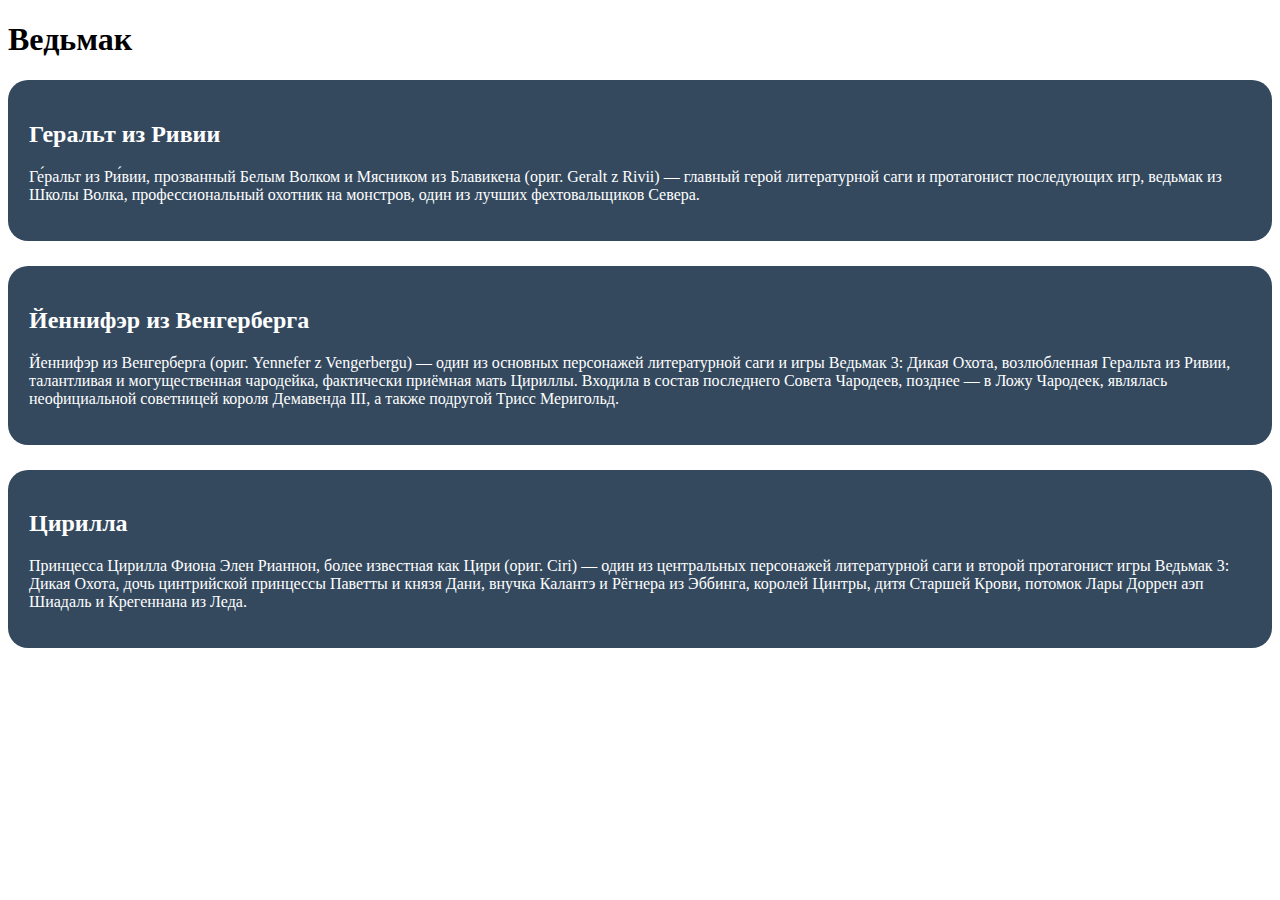
<file: home-task-1/index.html>
<!DOCTYPE html>
<html lang="en">

<head>
    <meta charset="UTF-8">
    <meta name="viewport" content="width=device-width, initial-scale=1.0">
    <title>Document</title>
    <link rel="stylesheet" href="./styles.css">
</head>

<body>
    <h1>
        Ведьмак
    </h1>
    <div>
        <h2>
            Геральт из Ривии
        </h2>
        <p>
            Ге́ральт из Ри́вии, прозванный Белым Волком и Мясником из Блавикена (ориг. Geralt z Rivii) — главный герой
            литературной саги и протагонист последующих игр, ведьмак из Школы Волка, профессиональный охотник на
            монстров, один из лучших фехтовальщиков Севера.
        </p>
    </div>

    <div>
        <h2>
            Йеннифэр из Венгерберга
        </h2>
        <p>
            Йеннифэр из Венгерберга (ориг. Yennefer z Vengerbergu) — один из основных персонажей литературной саги и
            игры Ведьмак 3: Дикая Охота, возлюбленная Геральта из Ривии, талантливая и могущественная чародейка,
            фактически приёмная
            мать Цириллы. Входила в состав последнего Совета Чародеев, позднее — в Ложу Чародеек, являлась неофициальной
            советницей
            короля Демавенда III, а также подругой Трисс Меригольд.
        </p>
    </div>

    <div>
        <h2>
            Цирилла
        </h2>
        <p>
            Принцесса Цирилла Фиона Элен Рианнон, более известная как Цири (ориг. Ciri) — один из центральных персонажей
            литературной саги и второй протагонист игры Ведьмак 3: Дикая Охота, дочь цинтрийской принцессы Паветты и
            князя Дани, внучка Калантэ и Рёгнера из Эббинга, королей Цинтры, дитя Старшей Крови, потомок Лары Доррен аэп
            Шиадаль и Крегеннана из Леда.
        </p>
    </div>
</body>

</html>
</file>
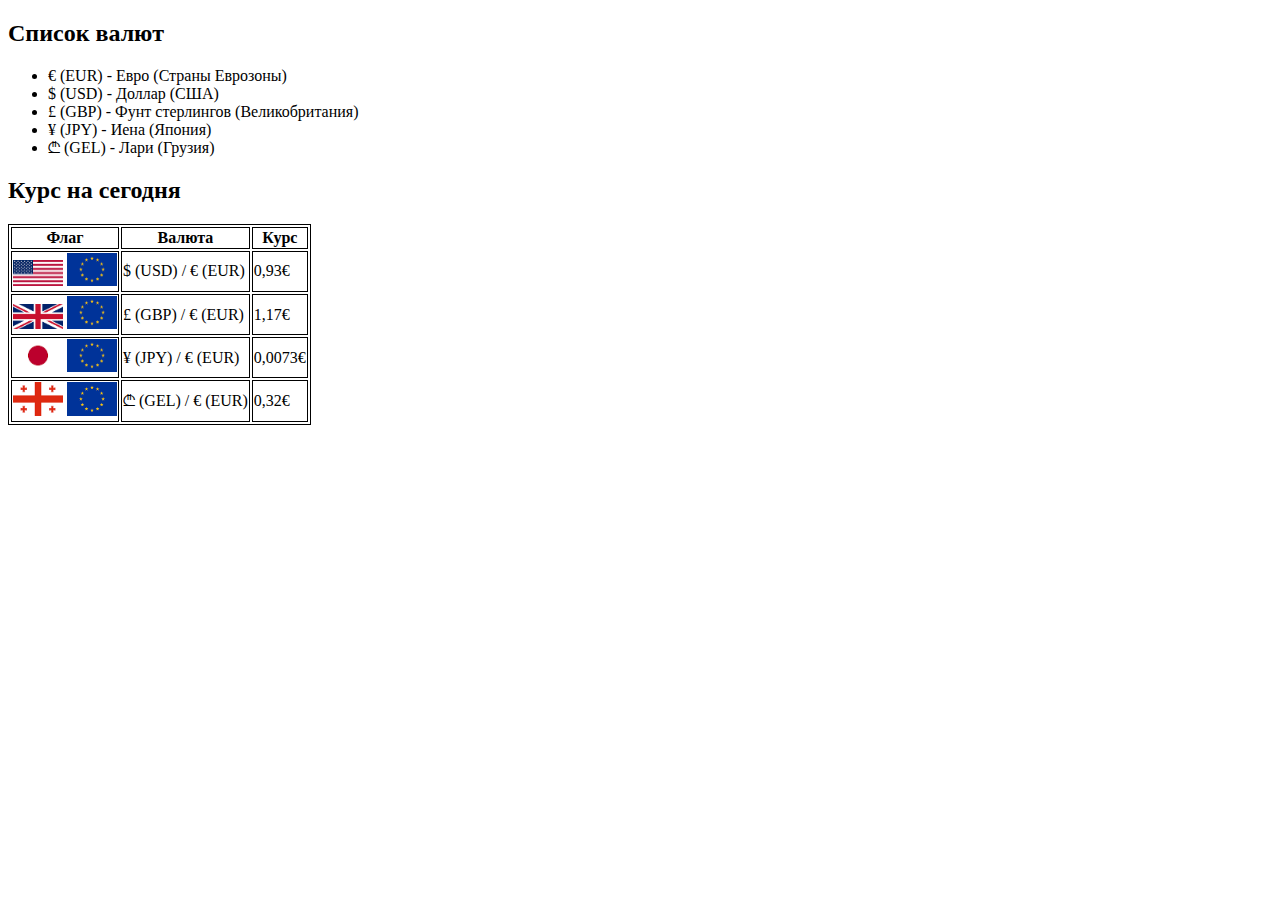
<file: home-task-2/index.html>
<!DOCTYPE html>
<html lang="en">

<head>
  <meta charset="UTF-8">
  <meta name="viewport" content="width=device-width, initial-scale=1.0">
  <title>Document</title>
  <link rel="stylesheet" href="./styles.css">
</head>

<body>

  <div>
    <h2>Список валют</h2>
    <ul>
      <li>&#x20AC; (EUR) - Евро (Страны Еврозоны)</li>
      <li>&#x24; (USD) - Доллар (США)</li>
      <li>&#xa3; (GBP) - Фунт стерлингов (Великобритания)</li>
      <li>&#xa5; (JPY) - Иена (Япония)</li>
      <li>&#x20BE; (GEL) - Лари (Грузия)</li>
    </ul>
  </div>

  <div>
    <h2>Курс на сегодня</h2>
    <table>

      <thead>
        <tr>
          <th>Флаг</th>
          <th>Валюта</th>
          <th>Курс</th>
        </tr>
      </thead>

      <tbody>
        <tr>
          <td>
            <img src="./img/usd.png" alt="usa" width="50">
            <img src="./img/eur.png" alt="eu" width="50">
          </td>
          <td>&#x24; (USD) / &#x20AC; (EUR)</td>
          <td>0,93&#x20AC;</td>
        </tr>

        <tr>
          <td>
            <img src="./img/gbp.png" alt="uk" width="50">
            <img src="./img/eur.png" alt="eu" width="50">
          </td>
          <td>&#xa3; (GBP) / &#x20AC; (EUR)</td>
          <td>1,17&#x20AC;</td>
        </tr>

        <tr>
          <td>
            <img src="./img/jpy.png" alt="jap" width="50">
            <img src="./img/eur.png" alt="eu" width="50">
          </td>
          <td>&#xa5; (JPY) / &#x20AC; (EUR)</td>
          <td>0,0073&#x20AC;</td>
        </tr>

        <tr>
          <td>
            <img src="./img/gel.png" alt="jap" width="50">
            <img src="./img/eur.png" alt="eu" width="50">
          </td>
          <td>&#x20BE; (GEL) / &#x20AC; (EUR)</td>
          <td>0,32&#x20AC;</td>
        </tr>
      </tbody>
    </table>
  </div>

</body>

</html>
</file>
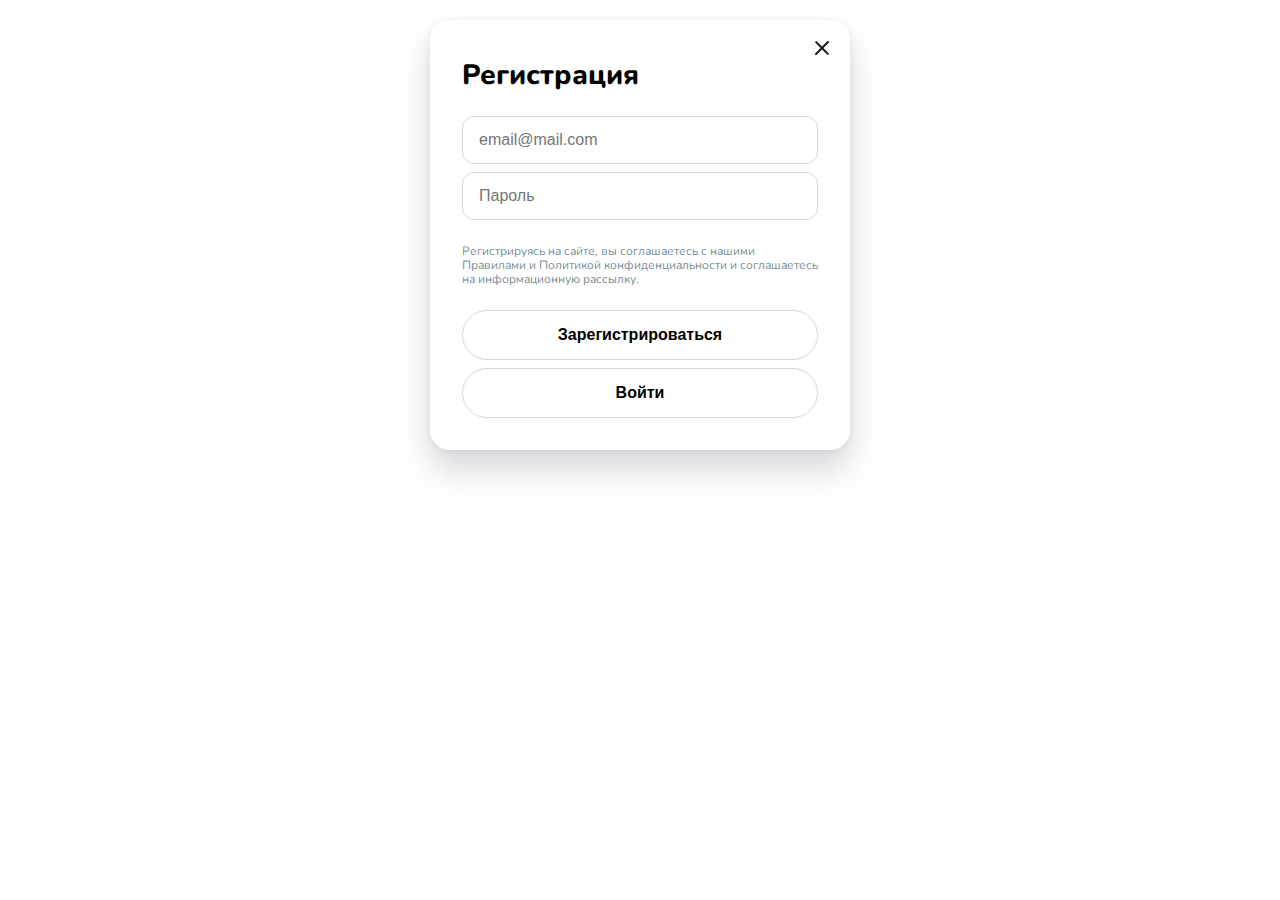
<file: home-task-3/index.html>
<!DOCTYPE html>
<html lang="en">

<head>
  <meta charset="UTF-8">
  <meta name="viewport" content="width=device-width, initial-scale=1.0">
  <link rel="preconnect" href="https://fonts.googleapis.com">
  <link rel="preconnect" href="https://fonts.gstatic.com" crossorigin>
  <link href="https://fonts.googleapis.com/css2?family=Nunito:wght@400;700;800&display=swap" rel="stylesheet">
  <link rel="stylesheet" href="./stele.css">
  <title>Log in</title>
</head>

<body>

  <div class="log-in">

    <div class="container-svg">

      <button class="button-svg">

        <svg xmlns="http://www.w3.org/2000/svg" width="24" height="24" viewBox="0 0 24 24" fill="none">
          <path fill-rule="evenodd" clip-rule="evenodd"
            d="M5.29749 18.6984C5.68742 19.0883 6.32405 19.1043 6.70602 18.7223L11.9979 13.4304L17.1387 18.5711C17.5207 18.9531 18.1732 18.9531 18.5631 18.5631C18.9531 18.1732 18.9451 17.5286 18.5631 17.1466L13.4224 12.0059L18.7223 6.70602C19.1043 6.32405 19.0883 5.68742 18.6984 5.29749C18.3085 4.90756 17.6798 4.8996 17.2978 5.28158L11.9979 10.5815L6.84926 5.43277C6.46729 5.0508 5.82271 5.04284 5.43277 5.43277C5.04284 5.82271 5.04284 6.47524 5.42482 6.85722L10.5735 12.0059L5.28158 17.2978C4.8996 17.6798 4.90756 18.3085 5.29749 18.6984Z"
            fill="#1A1A1A" />
        </svg>

      </button>

    </div>

    <div class="container-content">

      <h1 class="heading">Регистрация</h1>

      <form>

        <div class="container-input">

          <input type="email" name="" id="" class="input" placeholder="email@mail.com">
          <input type="password" name="" id="" class="input" placeholder="Пароль">

        </div>

      </form>

      <p class="form-text">Регистрируясь на сайте, вы соглашаетесь с нашими Правилами и Политикой конфиденциальности и
        соглашаетесь на
        информационную рассылку.
      </p>

      <div class="container-button">
        <button class="button">Зарегистрироваться</button>
        <button class="button">Войти</button>
      </div>

    </div>

  </div>

</body>

</html>


<!-- 
<div class="main">
  <div class="form-container">
    <h1></h1>
      <form>
        <input type="text" />
        <input type="text" />
        <p class="about-text"></p>
        <button></button>
        <button></button>
      </form>
  </div>
</div>

 -->
</file>
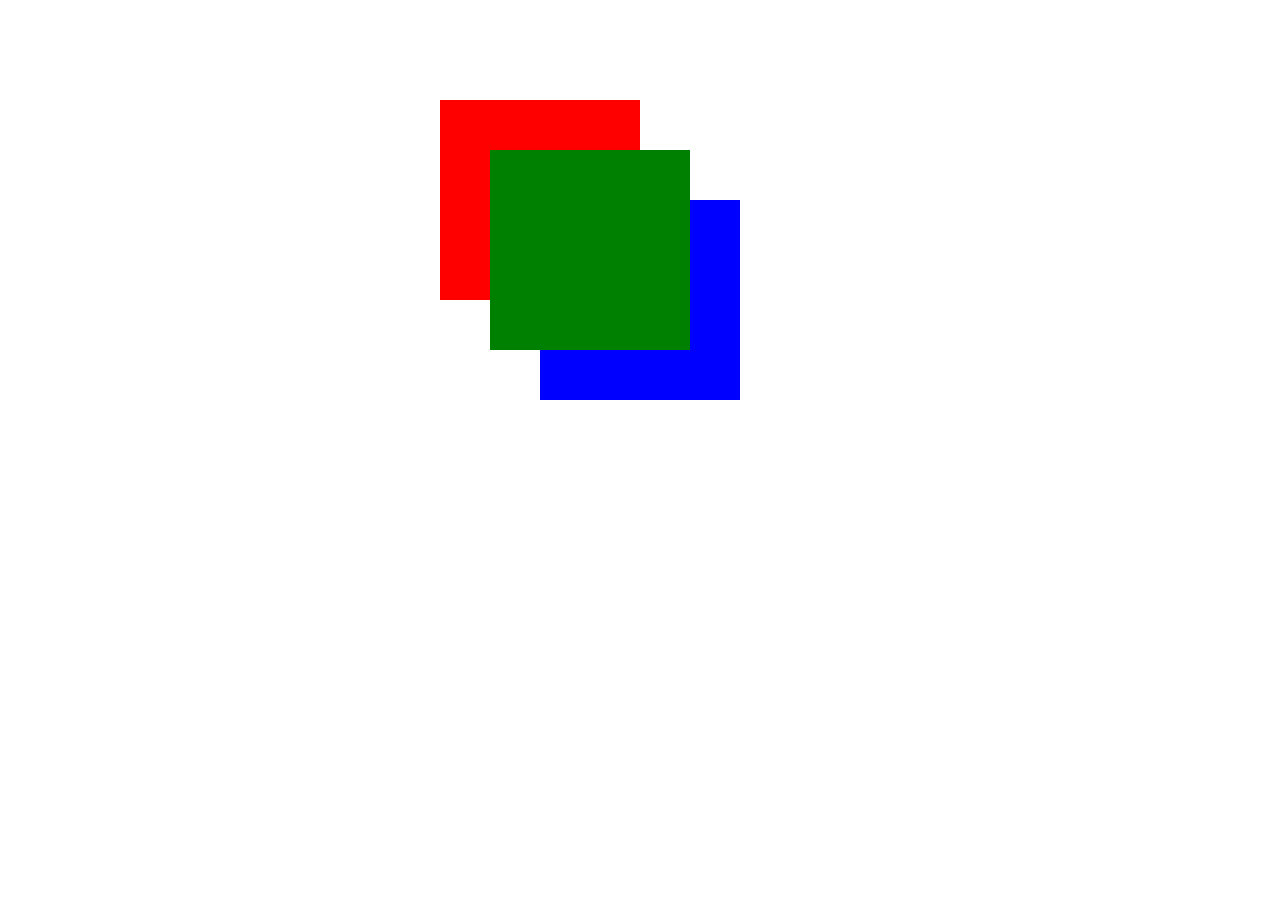
<file: home-task-4/index.html>
<!DOCTYPE html>
<html lang="en">

<head>
  <meta charset="UTF-8">
  <meta name="viewport" content="width=device-width, initial-scale=1.0">
  <title>Document</title>
  <link rel="stylesheet" href="./styles.css">
</head>

<body>
  <div class="container">
    <div class="container-1"></div>
    <div class="container-2"></div>
    <div class="container-3"></div>
  </div>
</body>

</html>
</file>
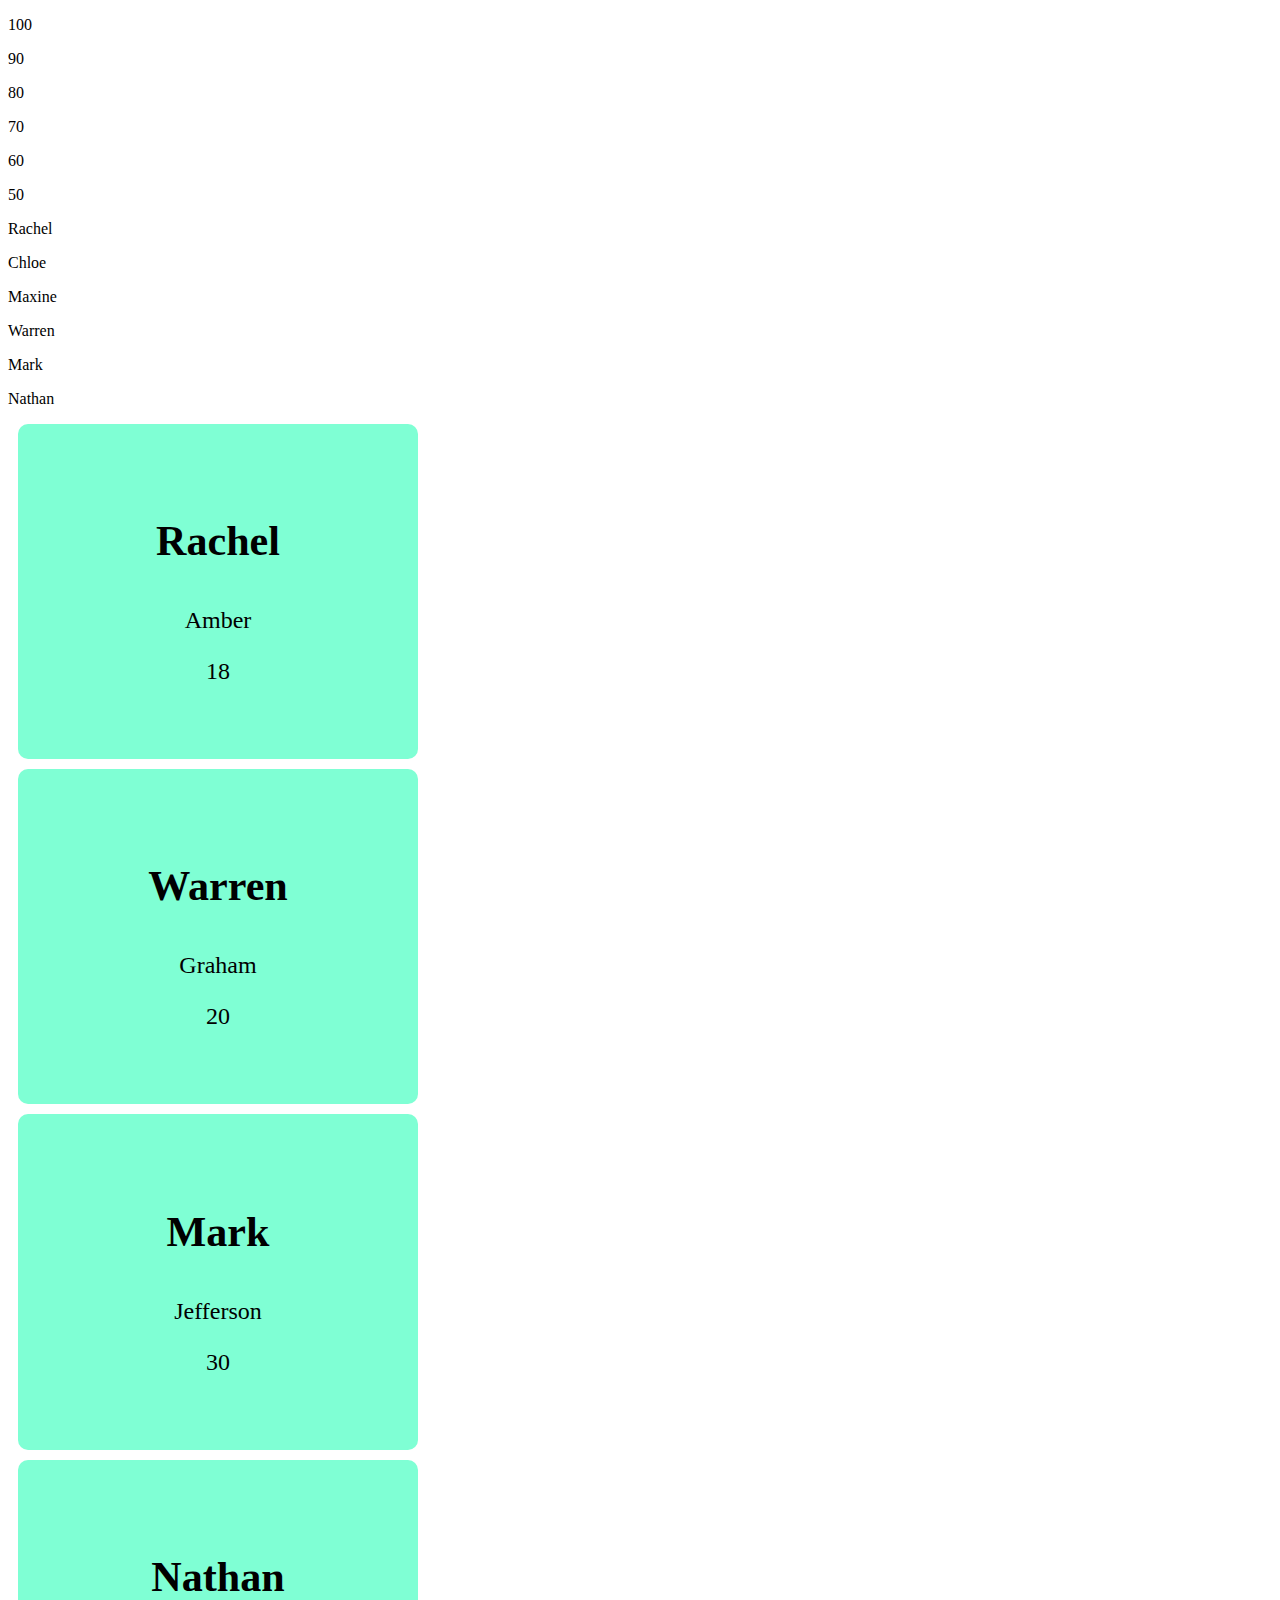
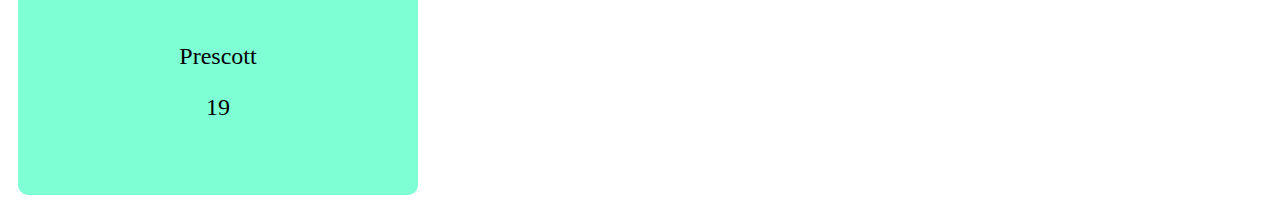
<file: home-task-8/index.html>
<!DOCTYPE html>
<html lang="en">

<head>
   <meta charset="UTF-8">
   <meta name="viewport" content="width=device-width, initial-scale=1.0">
   <title>Homework</title>
   <link rel="stylesheet" href="./style.css">

</head>

<body>
   <div class="numbers"></div>

   <div class="strings_container"></div>

   <div class="users_container"></div>

   <script src="./script.js"></script>
</body>

</html>
</file>
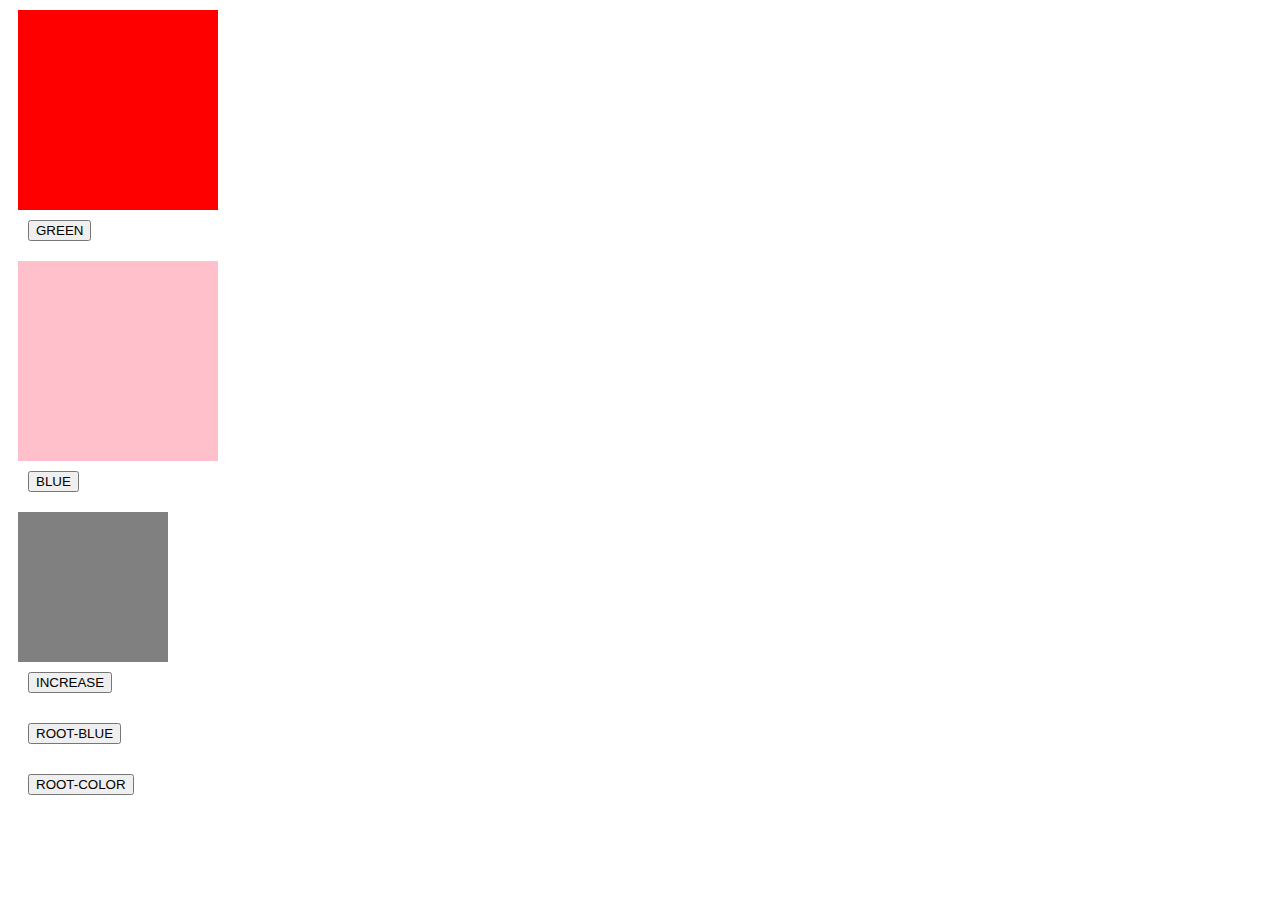
<file: home-task-9/index.html>
<!DOCTYPE html>
<html lang="en">

<head>
   <meta charset="UTF-8">
   <meta name="viewport" content="width=device-width, initial-scale=1.0">
   <title>Document</title>
   <link rel="stylesheet" href="./style.css">
</head>

<body>

   <!-- ========== 1 ========== -->
   <div class="container-red">
      <div class="item-red"></div>
      <button class="btn-green">GREEN</button>
   </div>

   <!-- ========== 2 ========== -->
   <div class="container-pink">
      <div class="item-pink"></div>
      <button class="btn-blue">BLUE</button>
   </div>

   <!-- ========== 3 ========== -->
   <div class="container-grey">
      <div class="item-grey"></div>
      <button class="btn-increase">INCREASE</button>
   </div>

   <!-- ========== 4 ========== -->
   <div class="container-root-blue">
      <div class="item-root-blue"></div>
      <button class="btn-root-blue">ROOT-BLUE</button>
   </div>

   <!-- ========== 5 ========== -->
   <div class="container-root-color">
      <div class="item-root-color"></div>
      <button class="btn-root-color">ROOT-COLOR</button>
   </div>

   <script src="./script.js"></script>
</body>

</html>
</file>
<file: home-task-1/styles.css>
div {
    margin-bottom: 25px;
    padding: 21px;

    color: white;
    background-color: #34495E;
    border-radius: 20px;
}
</file>
<file: home-task-2/styles.css>
table {
  border: 1px solid black;
}

td,
th {
  border: 1px solid black;
}
</file>
<file: home-task-3/stele.css>
body {
  margin-top: 20px;
  font-family: 'Nunito', sans-serif;
}

* {
  margin: 0;
  padding: 0;
  box-sizing: border-box;
}

.log-in {
  position: relative;

  margin: auto;
  width: 420px;
  padding: 16px;

  border-radius: 20px;
  background: #FFF;
  box-shadow: 0px 20px 32px 0px rgba(96, 97, 112, 0.24), 0px 2px 8px 0px rgba(40, 41, 61, 0.08);
}

.container-svg {
  position: absolute;
  right: 16px;

  width: 24px;
  height: 24px;
}

.button-svg {
  width: 24px;
  height: 24px;

  background: none;
  outline: none;
  border: none;
}

.button-svg:hover {
  border: 1px solid #FFE44D;
}

.button-svg:focus {
  border: 1px solid #FFE44D
}


.container-content {
  display: flex;
  padding: 0px 16px 16px 16px;
  flex-direction: column;
  gap: 24px;

  margin-top: 24px;
}

.heading {
  font-size: 28px;
  font-weight: 800;
  line-height: 1.14;
}

.container-input {
  display: flex;
  flex-direction: column;
  gap: 8px;
}

.input {
  padding: 7px 16px;
  width: 356px;
  height: 48px;

  font-size: 16px;
  line-height: 1.25;

  outline: none;
  border-radius: 12px;
  border: 1px solid #CFD8DC;
  background: #FFF;

  caret-color: #FFAA0D;
}

.input:hover {
  border: 1px solid #FFE44D;
}

.input:focus {
  border: 1px solid #FFE44D;
}

.form-text {
  width: 356px;
  font-size: 12px;
  line-height: 1.17;

  color: #7B8E98;
}

.container-button {
  display: flex;
  flex-direction: column;
  gap: 8px;
}

.button {
  display: flex;
  padding: 14px 24px;
  justify-content: center;

  font-size: 16px;
  font-weight: 700;
  line-height: 1.25;

  outline: none;
  border-radius: 87px;
  border: 1px solid #CFD8DC;
  background: none;
}

.button:hover {
  border: 1px solid #FFE44D;
  background: #FFE44D;
}

.button:focus {
  background: #FFE44D;
}
</file>
<file: home-task-4/styles.css>
* {
  padding: 0;
  box-sizing: border-box;
}

.container {
  margin: 100px auto;
  position: relative;
  width: 400px;
}

.container-1 {
  width: 200px;
  height: 200px;
  background-color: red;
}

.container-2 {
  position: absolute;
  left: 50px;
  top: 50px;
  z-index: 1;

  width: 200px;
  height: 200px;
  background-color: green;
  transition: 5s;
}

.container-2:hover {
  transform: scale(1.5) rotate(-45deg);
  /* transition: 5s;  - в ховер лучше не вписывать*/
}

.container-3 {
  position: absolute;
  left: 100px;
  top: 100px;
  width: 200px;
  height: 200px;
  background-color: blue;
}
</file>
<file: home-task-8/style.css>
.person_container {
   padding: 50px;
   margin: 10px;
   border-radius: 10px;
   width: 300px;

   font-size: 36px;
   text-align: center;

   background-color: aquamarine;
}

.person_container h5 {
   font-size: 36px;
   text-align: center;
}

.person_container p {
   font-size: 24px;
   text-align: center;
}
</file>
<file: home-task-9/style.css>
/* ========== 1 ========== */
.container-red {
   margin: 10px;
   width: 250px;
}

.item-red {
   width: 200px;
   height: 200px;
   background-color: red;
}

.btn-green {
   margin: 10px;
}

.item-reduce {
   width: 100px;
   height: 100px;
}

/* ========== 2 ========== */

.container-pink {
   margin: 10px;
   width: 200px;
}

.item-pink {
   width: 200px;
   height: 200px;
   background-color: pink;
}

.btn-blue {
   margin: 10px;
}

/* ========== 3 ========== */
.container-grey {
   margin: 10px;
   width: 200px;
}

.item-grey {
   width: 150px;
   height: 150px;
   background-color: grey;
}

.btn-increase {
   margin: 10px;
}

.item-increase {
   width: 170px;
   height: 170px;
}

/* ========== 4 ========== */

.container-root-blue {
   margin: 10px;
}

.btn-root-blue {
   margin: 10px;
}

.paragraph-root-blue {
   color: blue;
}

/* ========== 5 ========== */

.container-root-color {
   margin: 10px;
}

.btn-root-color {
   margin: 10px;
}

.paragraph-root-green {
   color: green;
}
</file>
